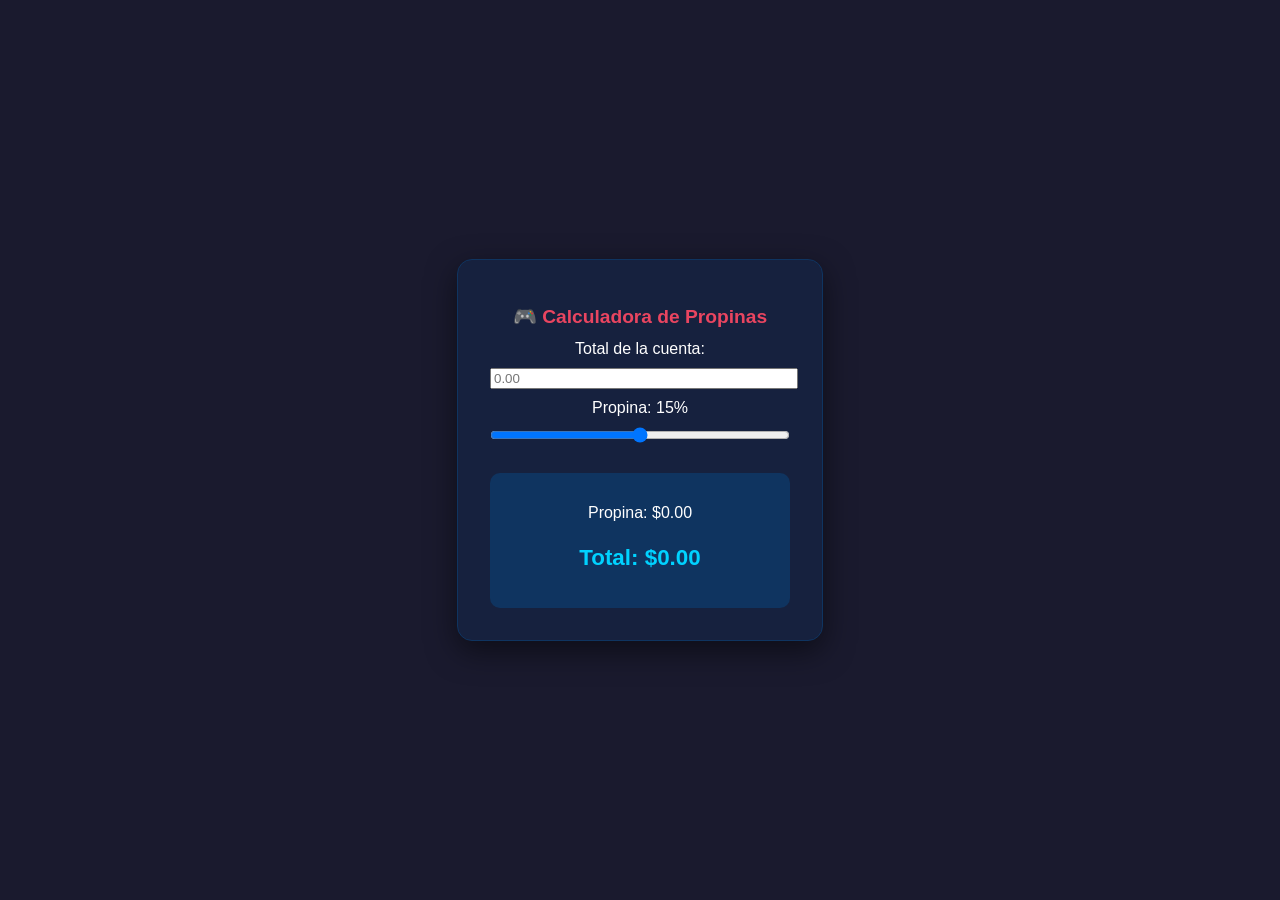
<file: Main.html>
<!DOCTYPE html>
<html lang="es">
<head>
    <meta charset="UTF-8">
    <meta name="viewport" content="width=device-width, initial-scale=1.0">
    <title>Calculadora Todo en Uno</title>

    <!-- AQUÍ VA EL CSS (Sustituye al archivo styles.css) -->
    <style>
        body {
            font-family: 'Arial', sans-serif;
            background-color: #1a1a2e; /* Un color oscuro tipo gaming */
            color: white;
            display: flex;
            justify-content: center;
            align-items: center;
            height: 100vh;
            margin: 0;
        }

        .card {
            background: #16213e;
            padding: 2rem;
            border-radius: 15px;
            box-shadow: 0 10px 30px rgba(0,0,0,0.5);
            border: 1px solid #0f3460;
            width: 300px;
            text-align: center;
        }

        input[type="number"], input[type="range"] {
            width: 100%;
            margin: 10px 0;
        }

        .result {
            background: #0f3460;
            padding: 15px;
            border-radius: 10px;
            margin-top: 20px;
        }

        h1 { font-size: 1.2rem; color: #e94560; }
        .total { font-weight: bold; font-size: 1.4rem; color: #00d2ff; }
    </style>
</head>
<body>

    <div class="card">
        <h1>🎮 Calculadora de Propinas</h1>
        
        <label>Total de la cuenta:</label>
        <input type="number" id="bill" placeholder="0.00">

        <label>Propina: <span id="tipValue">15%</span></label>
        <input type="range" id="tipRange" min="0" max="30" value="15">

        <div class="result">
            <p>Propina: <span id="tipAmount">$0.00</span></p>
            <p class="total">Total: <span id="totalAmount">$0.00</span></p>
        </div>
    </div>

    <!-- AQUÍ VA EL JAVASCRIPT (Sustituye al archivo script.js) -->
    <script>
        const billInput = document.getElementById('bill');
        const tipRange = document.getElementById('tipRange');
        const tipValueText = document.getElementById('tipValue');
        const tipAmountDisplay = document.getElementById('tipAmount');
        const totalAmountDisplay = document.getElementById('totalAmount');

        function update() {
            const bill = parseFloat(billInput.value) || 0;
            const percent = tipRange.value;
            
            tipValueText.innerText = percent + "%";

            const tip = bill * (percent / 100);
            const total = bill + tip;

            tipAmountDisplay.innerText = "$" + tip.toFixed(2);
            totalAmountDisplay.innerText = "$" + total.toFixed(2);
        }

        // Escuchamos los cambios
        billInput.addEventListener('input', update);
        tipRange.addEventListener('input', update);
    </script>
</body>
</html>
</file>
